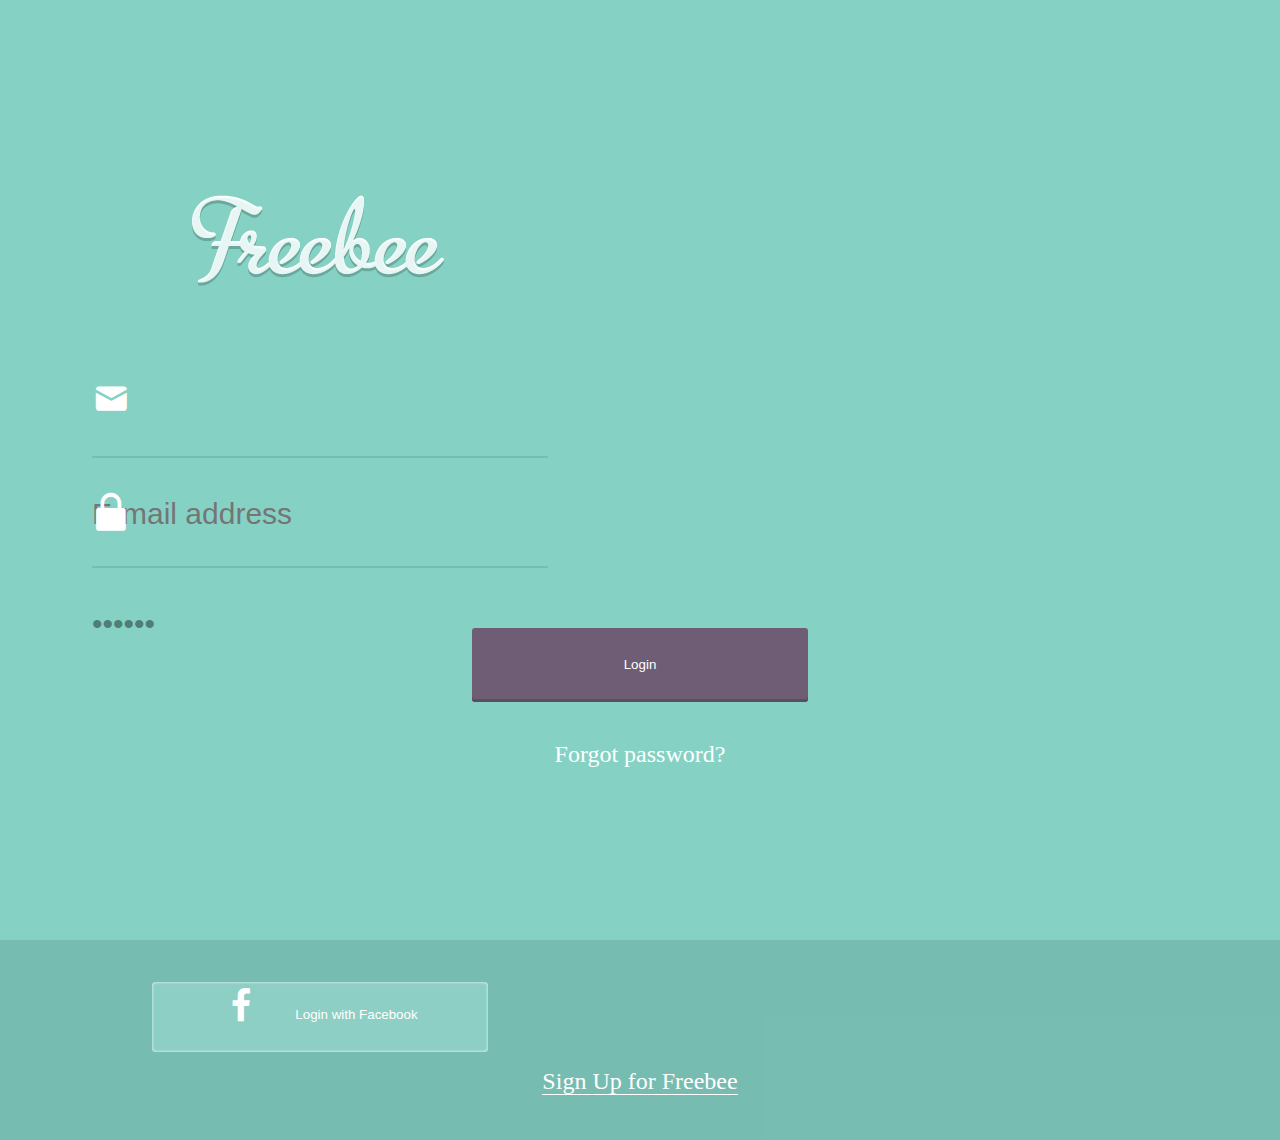
<file: index.html>
<!DOCTYPE html>
<html>
<head>
	<title>login</title>
	<link rel="stylesheet" type="text/css" href="css/common.css">
	<link rel="stylesheet" type="text/css" href="css/style.css">
	<link rel="stylesheet" type="text/css" href="font/iconfont.css">
	<meta id="viewport" name="viewport" content="width=device-width,minimum-scale=1,maximum-scale=1,user-scalable=0">
		<script>
    window.onload = window.onresize = function(){
        var view_width = document.getElementsByTagName('html')[0].getBoundingClientRect().width;
        var _html = document.getElementsByTagName('html')[0];
        view_width>640?_html.style.fontSize = 640 / 16 + 'px':_html.style.fontSize = view_width / 16 + 'px';
    }
  </script>
</head>
<body>
	<header>
		<img src="img/logo.png" alt="">
	</header>
	<form  action="">
		<div class="content">
			<p><span class="iconfont">&#xe623;</span><input type="text" placeholder="E-mail address"></p>
			<p><span class="iconfont">&#xe636;</span><input type="password" value="123456"></p>
  	</div>
    <p class="p1"><input type="button" value="Login" class="login"></p>
	</form>
	<p class="p2">Forgot password?</p>
	<div class="footer">
		<form  action="">
			<p class="p3"><span class="iconfont">&#xe6a5;</span><input type="button" value="Login with Facebook" class="face"></p>
		</form>
		<a href="#">Sign Up for Freebee</a>
	</div>

</body>
</html>
</file>
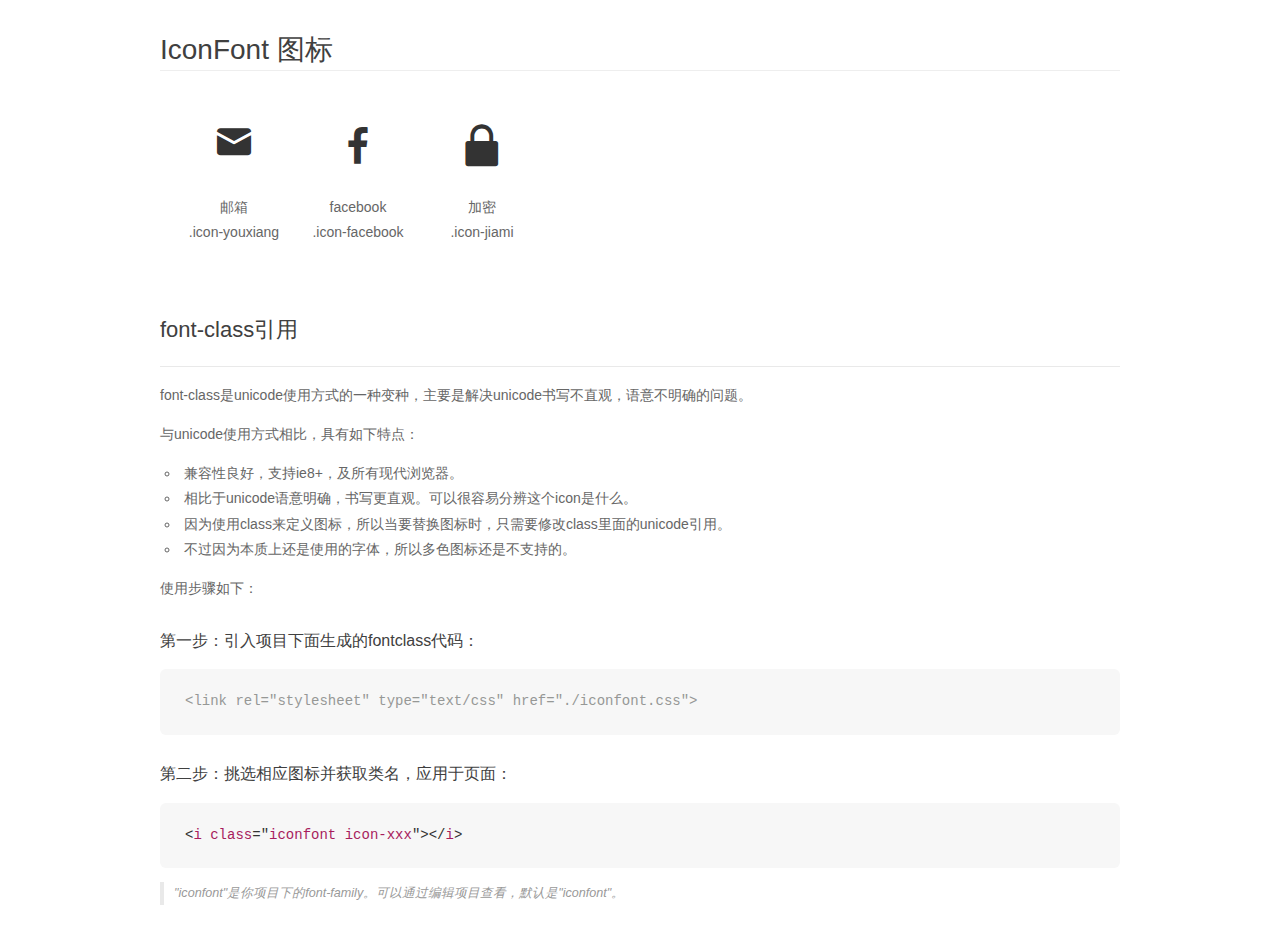
<file: font/demo_fontclass.html>
<!DOCTYPE html>
<html>
<head>
    <meta charset="utf-8"/>
    <title>IconFont</title>
    <link rel="stylesheet" href="demo.css">
    <link rel="stylesheet" href="iconfont.css">
</head>
<body>
    <div class="main markdown">
        <h1>IconFont 图标</h1>
        <ul class="icon_lists clear">
            
                <li>
                <i class="icon iconfont icon-youxiang"></i>
                    <div class="name">邮箱</div>
                    <div class="fontclass">.icon-youxiang</div>
                </li>
            
                <li>
                <i class="icon iconfont icon-facebook"></i>
                    <div class="name">facebook</div>
                    <div class="fontclass">.icon-facebook</div>
                </li>
            
                <li>
                <i class="icon iconfont icon-jiami"></i>
                    <div class="name">加密</div>
                    <div class="fontclass">.icon-jiami</div>
                </li>
            
        </ul>

        <h2 id="font-class-">font-class引用</h2>
        <hr>

        <p>font-class是unicode使用方式的一种变种，主要是解决unicode书写不直观，语意不明确的问题。</p>
        <p>与unicode使用方式相比，具有如下特点：</p>
        <ul>
        <li>兼容性良好，支持ie8+，及所有现代浏览器。</li>
        <li>相比于unicode语意明确，书写更直观。可以很容易分辨这个icon是什么。</li>
        <li>因为使用class来定义图标，所以当要替换图标时，只需要修改class里面的unicode引用。</li>
        <li>不过因为本质上还是使用的字体，所以多色图标还是不支持的。</li>
        </ul>
        <p>使用步骤如下：</p>
        <h3 id="-fontclass-">第一步：引入项目下面生成的fontclass代码：</h3>


        <pre><code class="lang-js hljs javascript"><span class="hljs-comment">&lt;link rel="stylesheet" type="text/css" href="./iconfont.css"&gt;</span></code></pre>
        <h3 id="-">第二步：挑选相应图标并获取类名，应用于页面：</h3>
        <pre><code class="lang-css hljs">&lt;<span class="hljs-selector-tag">i</span> <span class="hljs-selector-tag">class</span>="<span class="hljs-selector-tag">iconfont</span> <span class="hljs-selector-tag">icon-xxx</span>"&gt;&lt;/<span class="hljs-selector-tag">i</span>&gt;</code></pre>
        <blockquote>
        <p>"iconfont"是你项目下的font-family。可以通过编辑项目查看，默认是"iconfont"。</p>
        </blockquote>
    </div>
</body>
</html>
</file>
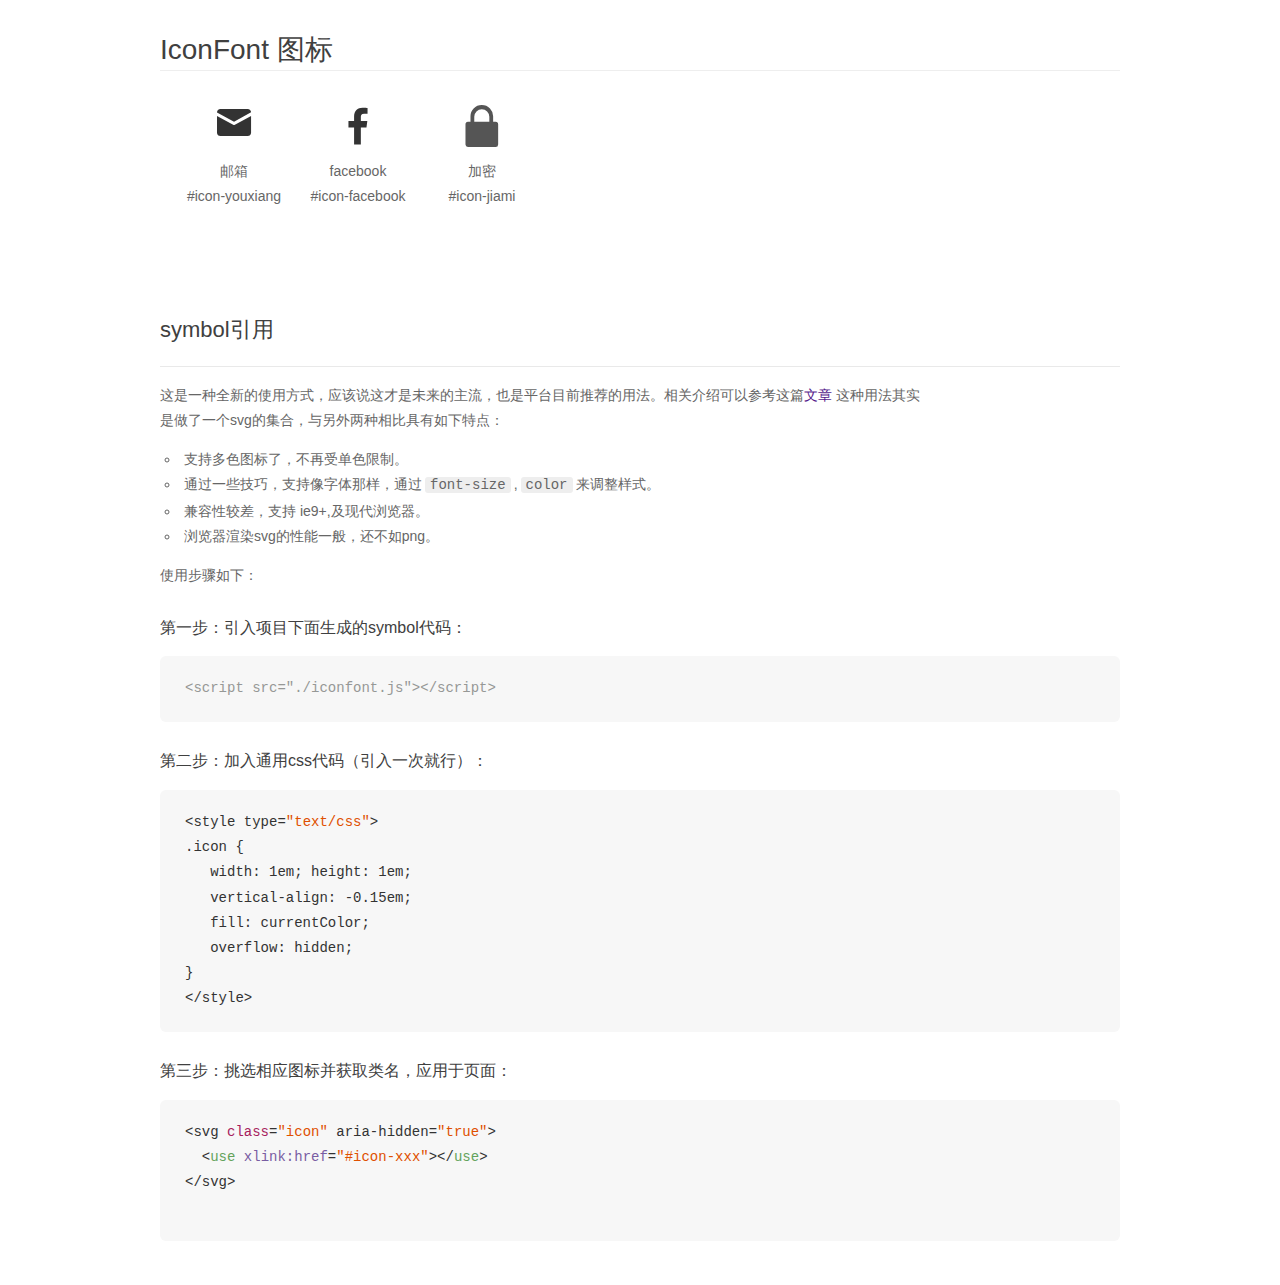
<file: font/demo_symbol.html>
<!DOCTYPE html>
<html>
<head>
    <meta charset="utf-8"/>
    <title>IconFont</title>
    <link rel="stylesheet" href="demo.css">
    <script src="iconfont.js"></script>

    <style type="text/css">
        .icon {
          /* 通过设置 font-size 来改变图标大小 */
          width: 1em; height: 1em;
          /* 图标和文字相邻时，垂直对齐 */
          vertical-align: -0.15em;
          /* 通过设置 color 来改变 SVG 的颜色/fill */
          fill: currentColor;
          /* path 和 stroke 溢出 viewBox 部分在 IE 下会显示
             normalize.css 中也包含这行 */
          overflow: hidden;
        }

    </style>
</head>
<body>
    <div class="main markdown">
        <h1>IconFont 图标</h1>
        <ul class="icon_lists clear">
            
                <li>
                    <svg class="icon" aria-hidden="true">
                        <use xlink:href="#icon-youxiang"></use>
                    </svg>
                    <div class="name">邮箱</div>
                    <div class="fontclass">#icon-youxiang</div>
                </li>
            
                <li>
                    <svg class="icon" aria-hidden="true">
                        <use xlink:href="#icon-facebook"></use>
                    </svg>
                    <div class="name">facebook</div>
                    <div class="fontclass">#icon-facebook</div>
                </li>
            
                <li>
                    <svg class="icon" aria-hidden="true">
                        <use xlink:href="#icon-jiami"></use>
                    </svg>
                    <div class="name">加密</div>
                    <div class="fontclass">#icon-jiami</div>
                </li>
            
        </ul>


        <h2 id="symbol-">symbol引用</h2>
        <hr>

        <p>这是一种全新的使用方式，应该说这才是未来的主流，也是平台目前推荐的用法。相关介绍可以参考这篇<a href="">文章</a>
        这种用法其实是做了一个svg的集合，与另外两种相比具有如下特点：</p>
        <ul>
          <li>支持多色图标了，不再受单色限制。</li>
          <li>通过一些技巧，支持像字体那样，通过<code>font-size</code>,<code>color</code>来调整样式。</li>
          <li>兼容性较差，支持 ie9+,及现代浏览器。</li>
          <li>浏览器渲染svg的性能一般，还不如png。</li>
        </ul>
        <p>使用步骤如下：</p>
        <h3 id="-symbol-">第一步：引入项目下面生成的symbol代码：</h3>
        <pre><code class="lang-js hljs javascript"><span class="hljs-comment">&lt;script src="./iconfont.js"&gt;&lt;/script&gt;</span></code></pre>
        <h3 id="-css-">第二步：加入通用css代码（引入一次就行）：</h3>
        <pre><code class="lang-js hljs javascript">&lt;style type=<span class="hljs-string">"text/css"</span>&gt;
.icon {
   width: <span class="hljs-number">1</span>em; height: <span class="hljs-number">1</span>em;
   vertical-align: <span class="hljs-number">-0.15</span>em;
   fill: currentColor;
   overflow: hidden;
}
&lt;<span class="hljs-regexp">/style&gt;</span></code></pre>
        <h3 id="-">第三步：挑选相应图标并获取类名，应用于页面：</h3>
        <pre><code class="lang-js hljs javascript">&lt;svg <span class="hljs-class"><span class="hljs-keyword">class</span></span>=<span class="hljs-string">"icon"</span> aria-hidden=<span class="hljs-string">"true"</span>&gt;<span class="xml"><span class="hljs-tag">
  &lt;<span class="hljs-name">use</span> <span class="hljs-attr">xlink:href</span>=<span class="hljs-string">"#icon-xxx"</span>&gt;</span><span class="hljs-tag">&lt;/<span class="hljs-name">use</span>&gt;</span>
</span>&lt;<span class="hljs-regexp">/svg&gt;
        </span></code></pre>
    </div>
</body>
</html>
</file>
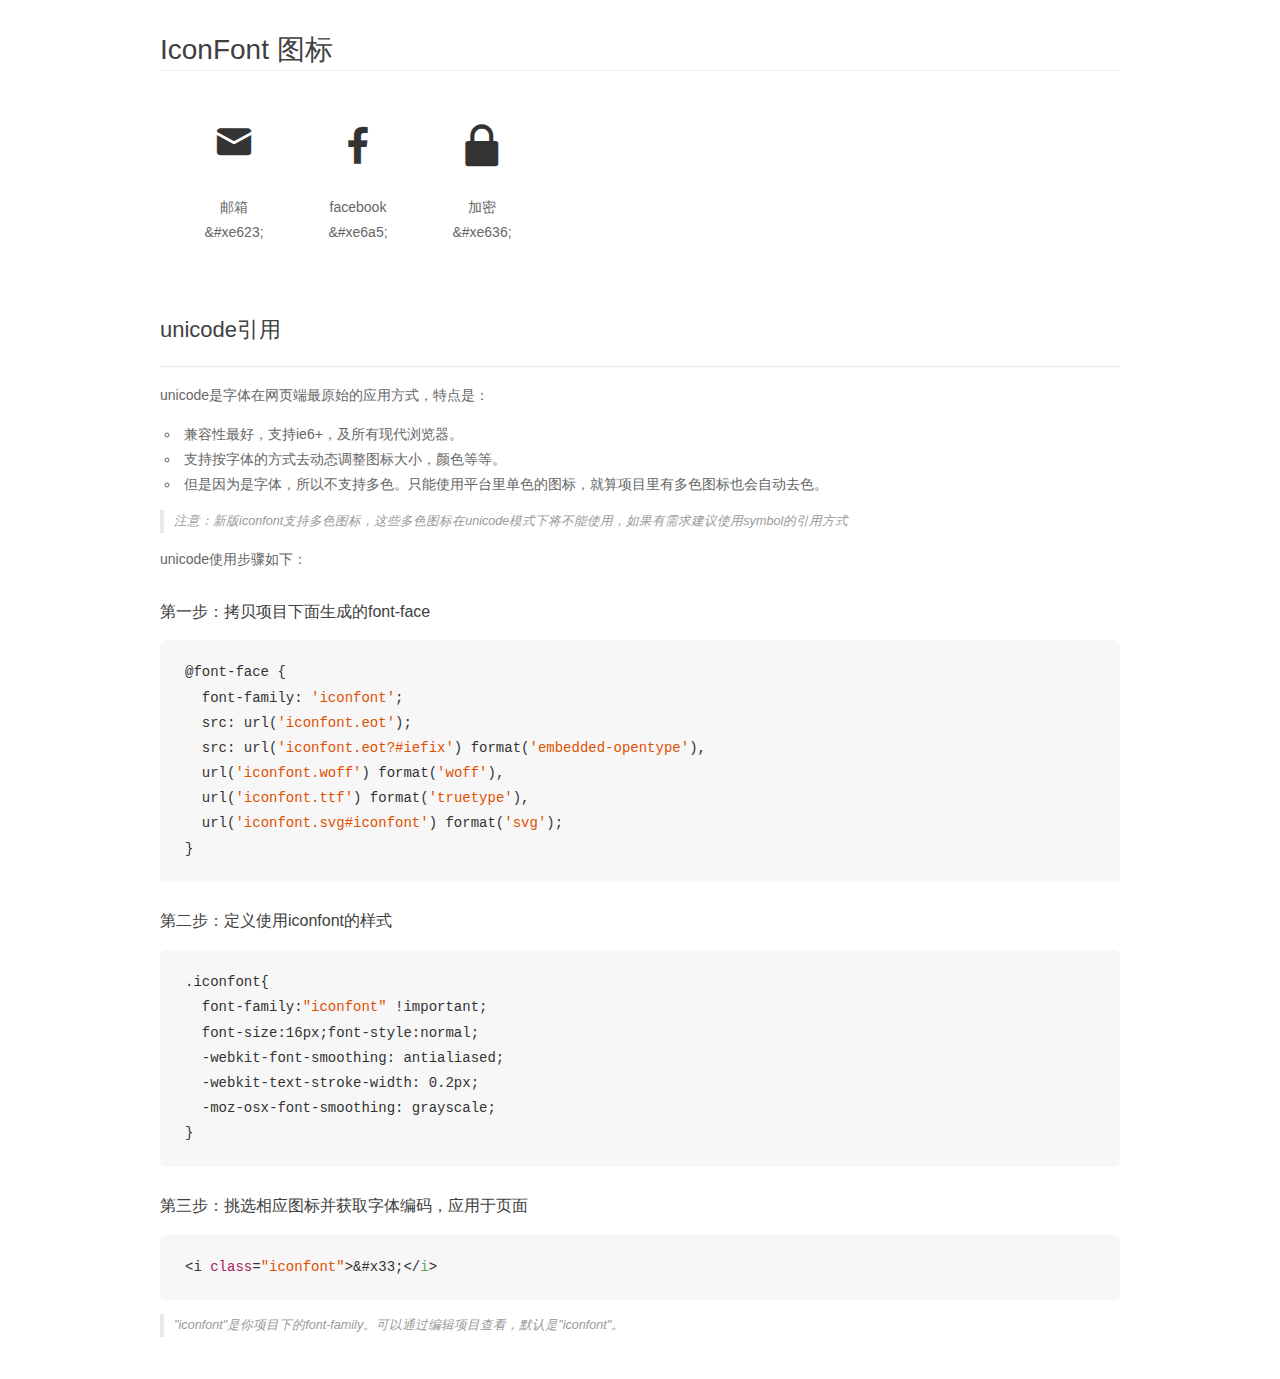
<file: font/demo_unicode.html>
<!DOCTYPE html>
<html>
<head>
    <meta charset="utf-8"/>
    <title>IconFont</title>
    <link rel="stylesheet" href="demo.css">

    <style type="text/css">

        @font-face {font-family: "iconfont";
          src: url('iconfont.eot'); /* IE9*/
          src: url('iconfont.eot#iefix') format('embedded-opentype'), /* IE6-IE8 */
          url('iconfont.woff') format('woff'), /* chrome, firefox */
          url('iconfont.ttf') format('truetype'), /* chrome, firefox, opera, Safari, Android, iOS 4.2+*/
          url('iconfont.svg#iconfont') format('svg'); /* iOS 4.1- */
        }

        .iconfont {
          font-family:"iconfont" !important;
          font-size:16px;
          font-style:normal;
          -webkit-font-smoothing: antialiased;
          -webkit-text-stroke-width: 0.2px;
          -moz-osx-font-smoothing: grayscale;
        }

    </style>
</head>
<body>
    <div class="main markdown">
        <h1>IconFont 图标</h1>
        <ul class="icon_lists clear">
            
                <li>
                <i class="icon iconfont">&#xe623;</i>
                    <div class="name">邮箱</div>
                    <div class="code">&amp;#xe623;</div>
                </li>
            
                <li>
                <i class="icon iconfont">&#xe6a5;</i>
                    <div class="name">facebook</div>
                    <div class="code">&amp;#xe6a5;</div>
                </li>
            
                <li>
                <i class="icon iconfont">&#xe636;</i>
                    <div class="name">加密</div>
                    <div class="code">&amp;#xe636;</div>
                </li>
            
        </ul>
        <h2 id="unicode-">unicode引用</h2>
        <hr>

        <p>unicode是字体在网页端最原始的应用方式，特点是：</p>
        <ul>
        <li>兼容性最好，支持ie6+，及所有现代浏览器。</li>
        <li>支持按字体的方式去动态调整图标大小，颜色等等。</li>
        <li>但是因为是字体，所以不支持多色。只能使用平台里单色的图标，就算项目里有多色图标也会自动去色。</li>
        </ul>
        <blockquote>
        <p>注意：新版iconfont支持多色图标，这些多色图标在unicode模式下将不能使用，如果有需求建议使用symbol的引用方式</p>
        </blockquote>
        <p>unicode使用步骤如下：</p>
        <h3 id="-font-face">第一步：拷贝项目下面生成的font-face</h3>
        <pre><code class="lang-js hljs javascript">@font-face {
  font-family: <span class="hljs-string">'iconfont'</span>;
  src: url(<span class="hljs-string">'iconfont.eot'</span>);
  src: url(<span class="hljs-string">'iconfont.eot?#iefix'</span>) format(<span class="hljs-string">'embedded-opentype'</span>),
  url(<span class="hljs-string">'iconfont.woff'</span>) format(<span class="hljs-string">'woff'</span>),
  url(<span class="hljs-string">'iconfont.ttf'</span>) format(<span class="hljs-string">'truetype'</span>),
  url(<span class="hljs-string">'iconfont.svg#iconfont'</span>) format(<span class="hljs-string">'svg'</span>);
}
</code></pre>
        <h3 id="-iconfont-">第二步：定义使用iconfont的样式</h3>
        <pre><code class="lang-js hljs javascript">.iconfont{
  font-family:<span class="hljs-string">"iconfont"</span> !important;
  font-size:<span class="hljs-number">16</span>px;font-style:normal;
  -webkit-font-smoothing: antialiased;
  -webkit-text-stroke-width: <span class="hljs-number">0.2</span>px;
  -moz-osx-font-smoothing: grayscale;
}
</code></pre>
        <h3 id="-">第三步：挑选相应图标并获取字体编码，应用于页面</h3>
        <pre><code class="lang-js hljs javascript">&lt;i <span class="hljs-class"><span class="hljs-keyword">class</span></span>=<span class="hljs-string">"iconfont"</span>&gt;&amp;#x33;<span class="xml"><span class="hljs-tag">&lt;/<span class="hljs-name">i</span>&gt;</span></span></code></pre>

        <blockquote>
        <p>"iconfont"是你项目下的font-family。可以通过编辑项目查看，默认是"iconfont"。</p>
        </blockquote>
    </div>


</body>
</html>
</file>
<file: css/common.css>
@charset "utf-8";
body,ul,ol,li,dl,dt,h1,h2,h3,h4,h5,h6,p,input,textarea,select,figure{margin: 0;padding: 0;}
ul,ol{list-style: none;}
input,textarea,select{border: none; background-color: transparent; outline: none;}
textarea{resize: none;}
img{border: none;vertical-align: top;}
a{text-decoration: none;-webkit-tap-highlight-color: transparent;
}

.fl{float: left;} .fr{float: right;}
html {-webkit-text-size-adjust: none;}

.clearfix:after,.clearfix:before{content: ""; display: table;}
.clearfix:after{clear: both;}
.clearfix{*zoom:1;}
</file>
<file: css/style.css>
@charset "utf-8";
body{
	background-color: #85D2C5;
}
input{
  border:none;
  outline: none;
}
header img{
	width: 6.3rem;
	height: 2.275rem;
	padding: 4.875rem 4.9rem 1.55rem 4.8rem;
	text-align: center;
}
.content p{
	margin: 0 2.3rem;
	width: 11.4rem;
	height: 2.7rem;
	line-height: 2.7rem;
	border-bottom: 2px solid #78BDB2;
}
.content span{
	display: inline-block;
	color: #fff;
	font-size: 0.95rem;
	margin-right: 0.95rem;
}
.content input{
	height: 2.7rem;
	font-size: 0.75rem;
	color: #507E76;
}
.login{
	margin-top: 1.5rem;
	width: 8.4rem;
	height: 1.85rem;
	background-color: #6F5D75;
	text-align: center;
	line-height: 1.85rem;
	color: #fff;
	border-radius: 3px;
	box-shadow: 0 0 0 rgba(0,0,0,0), inset 0 -3px 0 #5C4D61,0 0 0 rgba(0, 0, 0, 0);

}
.p1{
	text-align: center;
	margin-bottom: 0.975rem;
}
.p2{
	font-size: 0.6rem;
	color: #fff;
	text-align: center;
	margin-bottom: 4.3rem;
}
.footer {
	height: 5rem;
	background-color: rgba(0, 0, 0, .1);
	text-align: center;
	box-sizing: border-box;
	padding:1.05rem 3.8rem 0 3.8rem;
}
.footer .p3{
	width: 8.4rem;
	height: 1.75rem;
	background-color: #8DCFC4;
	box-shadow: inset 0 0 0.075rem 0 #fff;
	border-radius: 4px;
}
.footer .face{
	color: #fff;
}
.footer span{
	font-size: 0.95rem;
	color: #fff;
	margin-right: 0.875rem;
}
.footer a{
	font-size: 0.6rem;
	color: #fff;
	border-bottom: 1px solid #fff;
}
</file>
<file: font/iconfont.css>
@font-face {font-family: "iconfont";
  src: url('iconfont.eot?t=1525768065428'); /* IE9*/
  src: url('iconfont.eot?t=1525768065428#iefix') format('embedded-opentype'), /* IE6-IE8 */
  url('[data-uri]') format('woff'),
  url('iconfont.ttf?t=1525768065428') format('truetype'), /* chrome, firefox, opera, Safari, Android, iOS 4.2+*/
  url('iconfont.svg?t=1525768065428#iconfont') format('svg'); /* iOS 4.1- */
}

.iconfont {
  font-family:"iconfont" !important;
  font-style:normal;
  -webkit-font-smoothing: antialiased;
  -moz-osx-font-smoothing: grayscale;
}

.icon-youxiang:before { content: "\e623"; }

.icon-facebook:before { content: "\e6a5"; }

.icon-jiami:before { content: "\e636"; }
</file>
<file: font/demo.css>
*{margin: 0;padding: 0;list-style: none;}
/*
KISSY CSS Reset
理念：1. reset 的目的不是清除浏览器的默认样式，这仅是部分工作。清除和重置是紧密不可分的。
2. reset 的目的不是让默认样式在所有浏览器下一致，而是减少默认样式有可能带来的问题。
3. reset 期望提供一套普适通用的基础样式。但没有银弹，推荐根据具体需求，裁剪和修改后再使用。
特色：1. 适应中文；2. 基于最新主流浏览器。
维护：玉伯<lifesinger@gmail.com>, 正淳<ragecarrier@gmail.com>
 */

/** 清除内外边距 **/
body, h1, h2, h3, h4, h5, h6, hr, p, blockquote, /* structural elements 结构元素 */
dl, dt, dd, ul, ol, li, /* list elements 列表元素 */
pre, /* text formatting elements 文本格式元素 */
form, fieldset, legend, button, input, textarea, /* form elements 表单元素 */
th, td /* table elements 表格元素 */ {
  margin: 0;
  padding: 0;
}

/** 设置默认字体 **/
body,
button, input, select, textarea /* for ie */ {
  font: 12px/1.5 tahoma, arial, \5b8b\4f53, sans-serif;
}
h1, h2, h3, h4, h5, h6 { font-size: 100%; }
address, cite, dfn, em, var { font-style: normal; } /* 将斜体扶正 */
code, kbd, pre, samp { font-family: courier new, courier, monospace; } /* 统一等宽字体 */
small { font-size: 12px; } /* 小于 12px 的中文很难阅读，让 small 正常化 */

/** 重置列表元素 **/
ul, ol { list-style: none; }

/** 重置文本格式元素 **/
a { text-decoration: none; }
a:hover { text-decoration: underline; }


/** 重置表单元素 **/
legend { color: #000; } /* for ie6 */
fieldset, img { border: 0; } /* img 搭车：让链接里的 img 无边框 */
button, input, select, textarea { font-size: 100%; } /* 使得表单元素在 ie 下能继承字体大小 */
/* 注：optgroup 无法扶正 */

/** 重置表格元素 **/
table { border-collapse: collapse; border-spacing: 0; }

/* 清除浮动 */
.ks-clear:after, .clear:after {
  content: '\20';
  display: block;
  height: 0;
  clear: both;
}
.ks-clear, .clear {
  *zoom: 1;
}

.main {
  padding: 30px 100px;
width: 960px;
margin: 0 auto;
}
.main h1{font-size:36px; color:#333; text-align:left;margin-bottom:30px; border-bottom: 1px solid #eee;}

.helps{margin-top:40px;}
.helps pre{
  padding:20px;
  margin:10px 0;
  border:solid 1px #e7e1cd;
  background-color: #fffdef;
  overflow: auto;
}

.icon_lists{
  width: 100% !important;

}

.icon_lists li{
  float:left;
  width: 100px;
  height:180px;
  text-align: center;
  list-style: none !important;
}
.icon_lists .icon{
  font-size: 42px;
  line-height: 100px;
  margin: 10px 0;
  color:#333;
  -webkit-transition: font-size 0.25s ease-out 0s;
  -moz-transition: font-size 0.25s ease-out 0s;
  transition: font-size 0.25s ease-out 0s;

}
.icon_lists .icon:hover{
  font-size: 100px;
}



.markdown {
  color: #666;
  font-size: 14px;
  line-height: 1.8;
}

.highlight {
  line-height: 1.5;
}

.markdown img {
  vertical-align: middle;
  max-width: 100%;
}

.markdown h1 {
  color: #404040;
  font-weight: 500;
  line-height: 40px;
  margin-bottom: 24px;
}

.markdown h2,
.markdown h3,
.markdown h4,
.markdown h5,
.markdown h6 {
  color: #404040;
  margin: 1.6em 0 0.6em 0;
  font-weight: 500;
  clear: both;
}

.markdown h1 {
  font-size: 28px;
}

.markdown h2 {
  font-size: 22px;
}

.markdown h3 {
  font-size: 16px;
}

.markdown h4 {
  font-size: 14px;
}

.markdown h5 {
  font-size: 12px;
}

.markdown h6 {
  font-size: 12px;
}

.markdown hr {
  height: 1px;
  border: 0;
  background: #e9e9e9;
  margin: 16px 0;
  clear: both;
}

.markdown p,
.markdown pre {
  margin: 1em 0;
}

.markdown > p,
.markdown > blockquote,
.markdown > .highlight,
.markdown > ol,
.markdown > ul {
  width: 80%;
}

.markdown ul > li {
  list-style: circle;
}

.markdown > ul li,
.markdown blockquote ul > li {
  margin-left: 20px;
  padding-left: 4px;
}

.markdown > ul li p,
.markdown > ol li p {
  margin: 0.6em 0;
}

.markdown ol > li {
  list-style: decimal;
}

.markdown > ol li,
.markdown blockquote ol > li {
  margin-left: 20px;
  padding-left: 4px;
}

.markdown code {
  margin: 0 3px;
  padding: 0 5px;
  background: #eee;
  border-radius: 3px;
}

.markdown pre {
  border-radius: 6px;
  background: #f7f7f7;
  padding: 20px;
}

.markdown pre code {
  border: none;
  background: #f7f7f7;
  margin: 0;
}

.markdown strong,
.markdown b {
  font-weight: 600;
}

.markdown > table {
  border-collapse: collapse;
  border-spacing: 0px;
  empty-cells: show;
  border: 1px solid #e9e9e9;
  width: 95%;
  margin-bottom: 24px;
}

.markdown > table th {
  white-space: nowrap;
  color: #333;
  font-weight: 600;

}

.markdown > table th,
.markdown > table td {
  border: 1px solid #e9e9e9;
  padding: 8px 16px;
  text-align: left;
}

.markdown > table th {
  background: #F7F7F7;
}

.markdown blockquote {
  font-size: 90%;
  color: #999;
  border-left: 4px solid #e9e9e9;
  padding-left: 0.8em;
  margin: 1em 0;
  font-style: italic;
}

.markdown blockquote p {
  margin: 0;
}

.markdown .anchor {
  opacity: 0;
  transition: opacity 0.3s ease;
  margin-left: 8px;
}

.markdown .waiting {
  color: #ccc;
}

.markdown h1:hover .anchor,
.markdown h2:hover .anchor,
.markdown h3:hover .anchor,
.markdown h4:hover .anchor,
.markdown h5:hover .anchor,
.markdown h6:hover .anchor {
  opacity: 1;
  display: inline-block;
}

.markdown > br,
.markdown > p > br {
  clear: both;
}


.hljs {
  display: block;
  background: white;
  padding: 0.5em;
  color: #333333;
  overflow-x: auto;
}

.hljs-comment,
.hljs-meta {
  color: #969896;
}

.hljs-string,
.hljs-variable,
.hljs-template-variable,
.hljs-strong,
.hljs-emphasis,
.hljs-quote {
  color: #df5000;
}

.hljs-keyword,
.hljs-selector-tag,
.hljs-type {
  color: #a71d5d;
}

.hljs-literal,
.hljs-symbol,
.hljs-bullet,
.hljs-attribute {
  color: #0086b3;
}

.hljs-section,
.hljs-name {
  color: #63a35c;
}

.hljs-tag {
  color: #333333;
}

.hljs-title,
.hljs-attr,
.hljs-selector-id,
.hljs-selector-class,
.hljs-selector-attr,
.hljs-selector-pseudo {
  color: #795da3;
}

.hljs-addition {
  color: #55a532;
  background-color: #eaffea;
}

.hljs-deletion {
  color: #bd2c00;
  background-color: #ffecec;
}

.hljs-link {
  text-decoration: underline;
}

pre{
  background: #fff;
}
</file>
